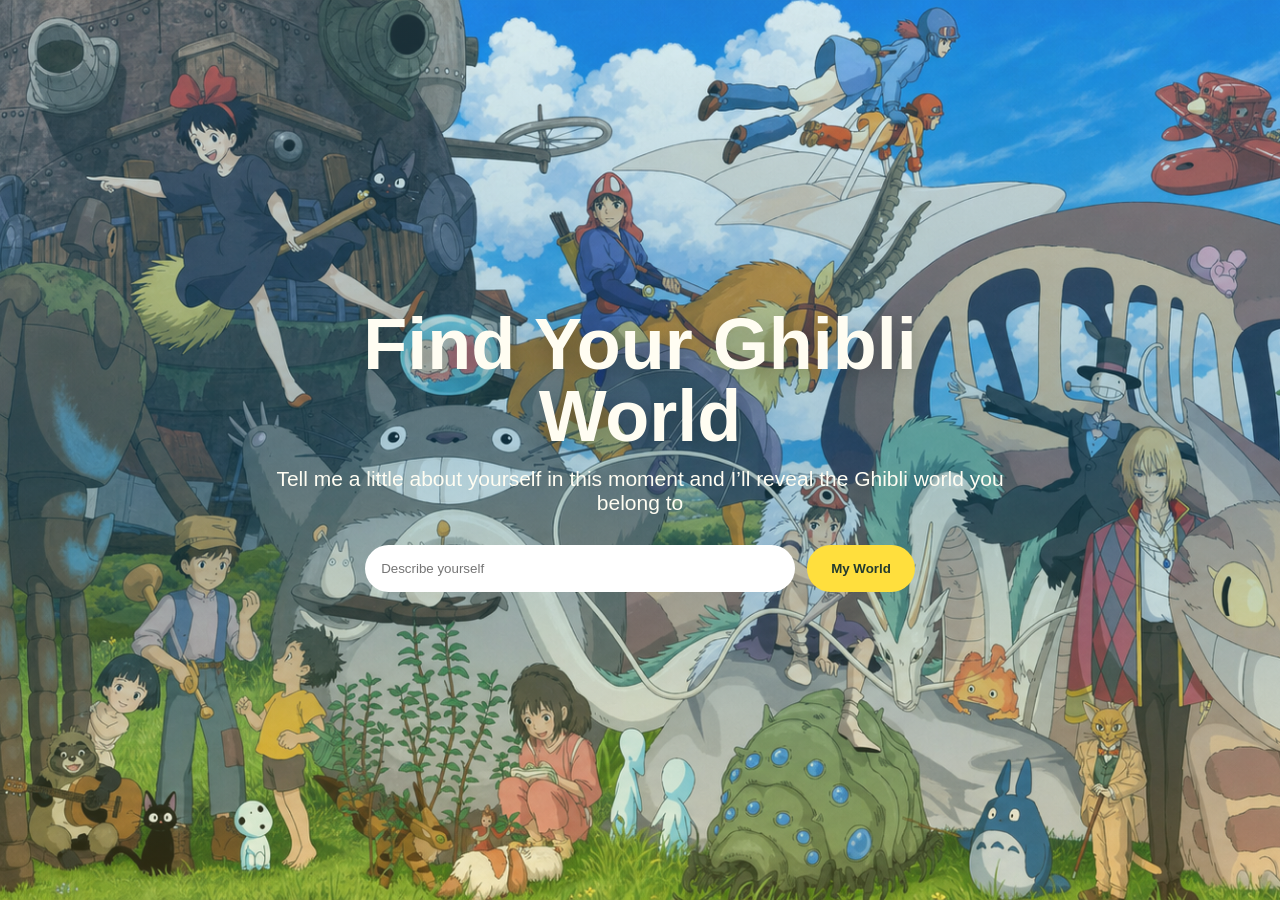
<file: index.html>
<!DOCTYPE html>
<html>
<head>
  <title>Find Your Ghibli World</title>
  <link rel="stylesheet" href="style.css">
</head>

<body>

  <div class="hero">
    <div class="hero-overlay">
      <div class="hero-content">

        <h1>Find Your Ghibli World</h1>

        <p>
  Tell me a little about yourself in this moment and I’ll  reveal the Ghibli world you belong to
        </p>

        <div class="search-box">
          <input id="input" placeholder="Describe yourself" />
          <button onclick="goToResult()">My World</button>
        </div>

      </div>
    </div>
  </div>

  <script src="script.js"></script>

</body>
</html>
</file>
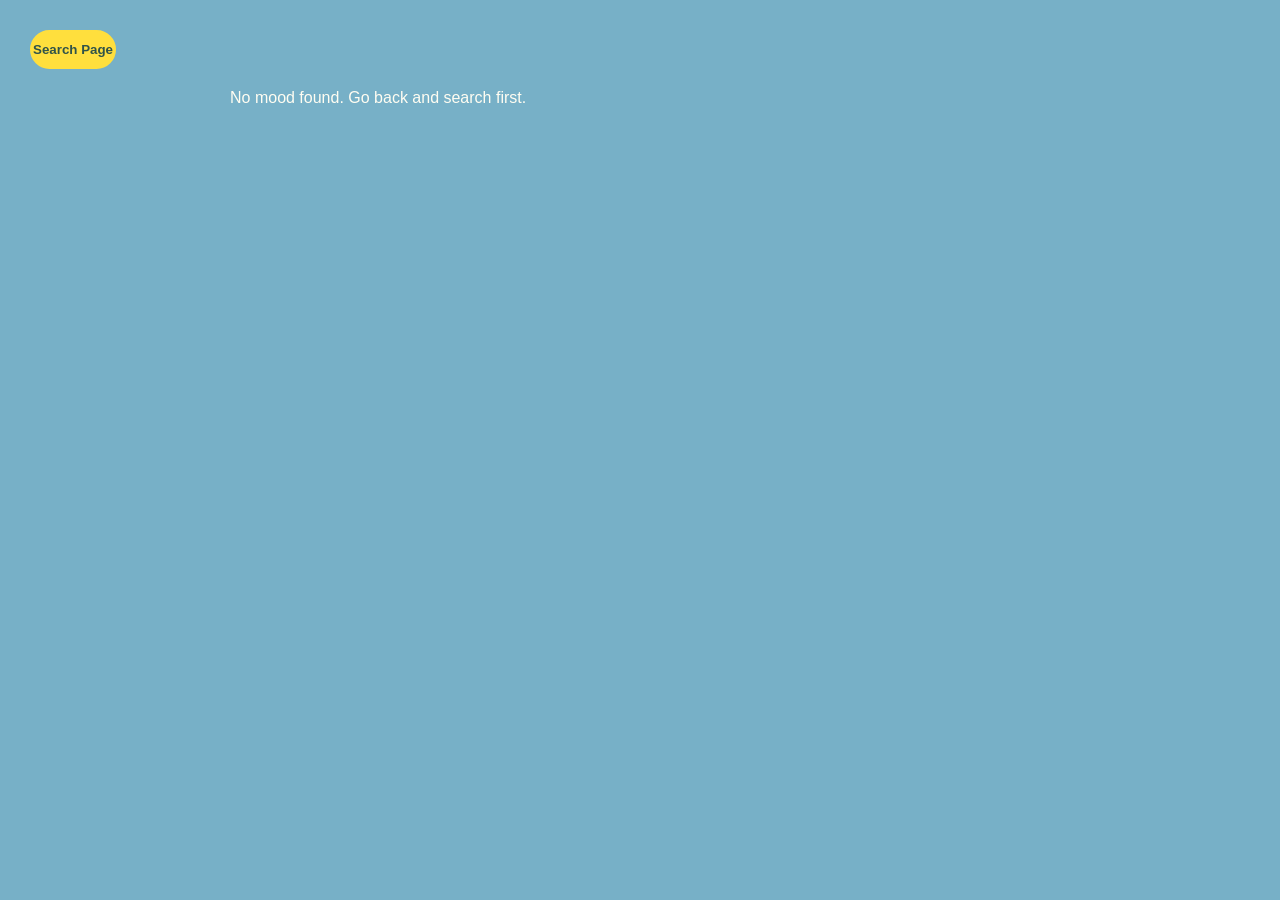
<file: result.html>
<!DOCTYPE html>
<html>
<head>
  <title>Your Ghibli world</title>
  <link rel="stylesheet" href="style.css">
</head>

<body class="result-page">

  <button class="back-btn" onclick="window.location.href='index.html'">
    Search Page
  </button>

  <div id="result">Loading...</div>

  <script src="script.js"></script>

  <script>
    run();
  </script>

</body>
</html>
</file>
<file: style.css>
* {
  margin: 0;
  padding: 0;
  box-sizing: border-box;
}

body {
  background: #9ed9f6;
  color: #fffdf2;
  font-family: "Trebuchet MS", Arial, sans-serif;
}


.hero {
  height: 100vh;
  background: url("hero.png") center / cover no-repeat;
}

.hero-overlay {
  height: 100%;
  background: linear-gradient(
    to bottom,
    rgba(111, 190, 220, 0.25), rgba(30, 120, 160, 0.35),rgba(255, 226, 80, 0.18)
  );
  display: flex;
  justify-content: center;
  align-items: center;
  text-align: center;
  padding: 30px;
}

.hero-content {
  max-width: 760px;
}

.hero h1 {
  font-size: 72px;
  line-height: 1;
  color: #fffdf2;
  text-shadow: 0 5px 22px rgba(0,0,0,0.28);
}

.hero p {
  font-size: 21px;
  margin-top: 15px;
  color: #fffdf2;
}


.search-box {
  margin-top: 30px;
  display: flex;
  gap: 12px;
  justify-content: center;
}

.search-box input {
  width: 430px;
  padding: 16px;
  border-radius: 999px;
  border: none;
  outline: none;
}

.search-box button {
  padding: 16px 24px;
  border-radius: 999px;
  border: none;
  background: #ffdf3d;
  color: #243b2f;
  font-weight: bold;
  cursor: pointer;
}

.search-box button:hover {
  background: #ffe96f;
}


.result-page {
  min-height: 100vh;
  background-size: cover;
  background-position: center;
  padding: 30px;
}

.result-page::before {
  content: "";
  position: fixed;
  inset: 0;
  background: rgba(40, 90, 100, 0.32);
  z-index: -1;
}

/* ================= BACK BUTTON ================= */

.back-btn {
  background:  #ffdf3d;
  color: #30534a;
  border: 2px solid  #ffdf3d;
  border-radius: 999px;
  padding: 10px 1px;
  cursor: pointer;
  margin-bottom: 20px;
  font-weight: bold;
}

.back-btn:hover {
  background: #ffdf3d;
}

#result {
  max-width: 820px;
  margin: 0 auto;
}

.film-card {
  display: flex;
  flex-direction: column;
  gap: 18px;
  background: rgba(255,255,255,0.2);
  padding: 22px;
  border-radius: 22px;
  backdrop-filter: blur(10px);
}

/* ================= TOP (POSTER + TRAILER) ================= */

.film-top {
  display: flex;
  gap: 18px;
  align-items: stretch;
}

/* POSTER */

.film-img {
  width: 250px;
  height: 350px;
  object-fit: cover;
  border-radius: 16px;
}

/* TRAILER */

.film-trailer {
  flex: 1;
}

.trailer {
  width: 520px;
  height: 350px;
  border-radius: 16px;
  border: none;
}

/* ================= TEXT ================= */

.film-info h2 {
  font-size: 28px;
  margin-bottom: 10px;
}

.film-info p {
  margin-bottom: 8px;
  font-size: 15px;
  line-height: 1.5;
}

.reading {
  font-size: 16px;
  font-weight: 600;
  margin-bottom: 12px;
  color: #fff7cf;
}
.another-btn {
  margin-top: 12px;
  margin-left: auto;
  display: block;

  background: #ffdf3d;
  color: #243b2f;
  border: none;
  border-radius: 999px;

  padding: 8px 14px; 
  font-size: 13px; 
  font-weight: 600;

  cursor: pointer;
}
.another-btn:hover {
  background: #ffe96f;
}
</file>
